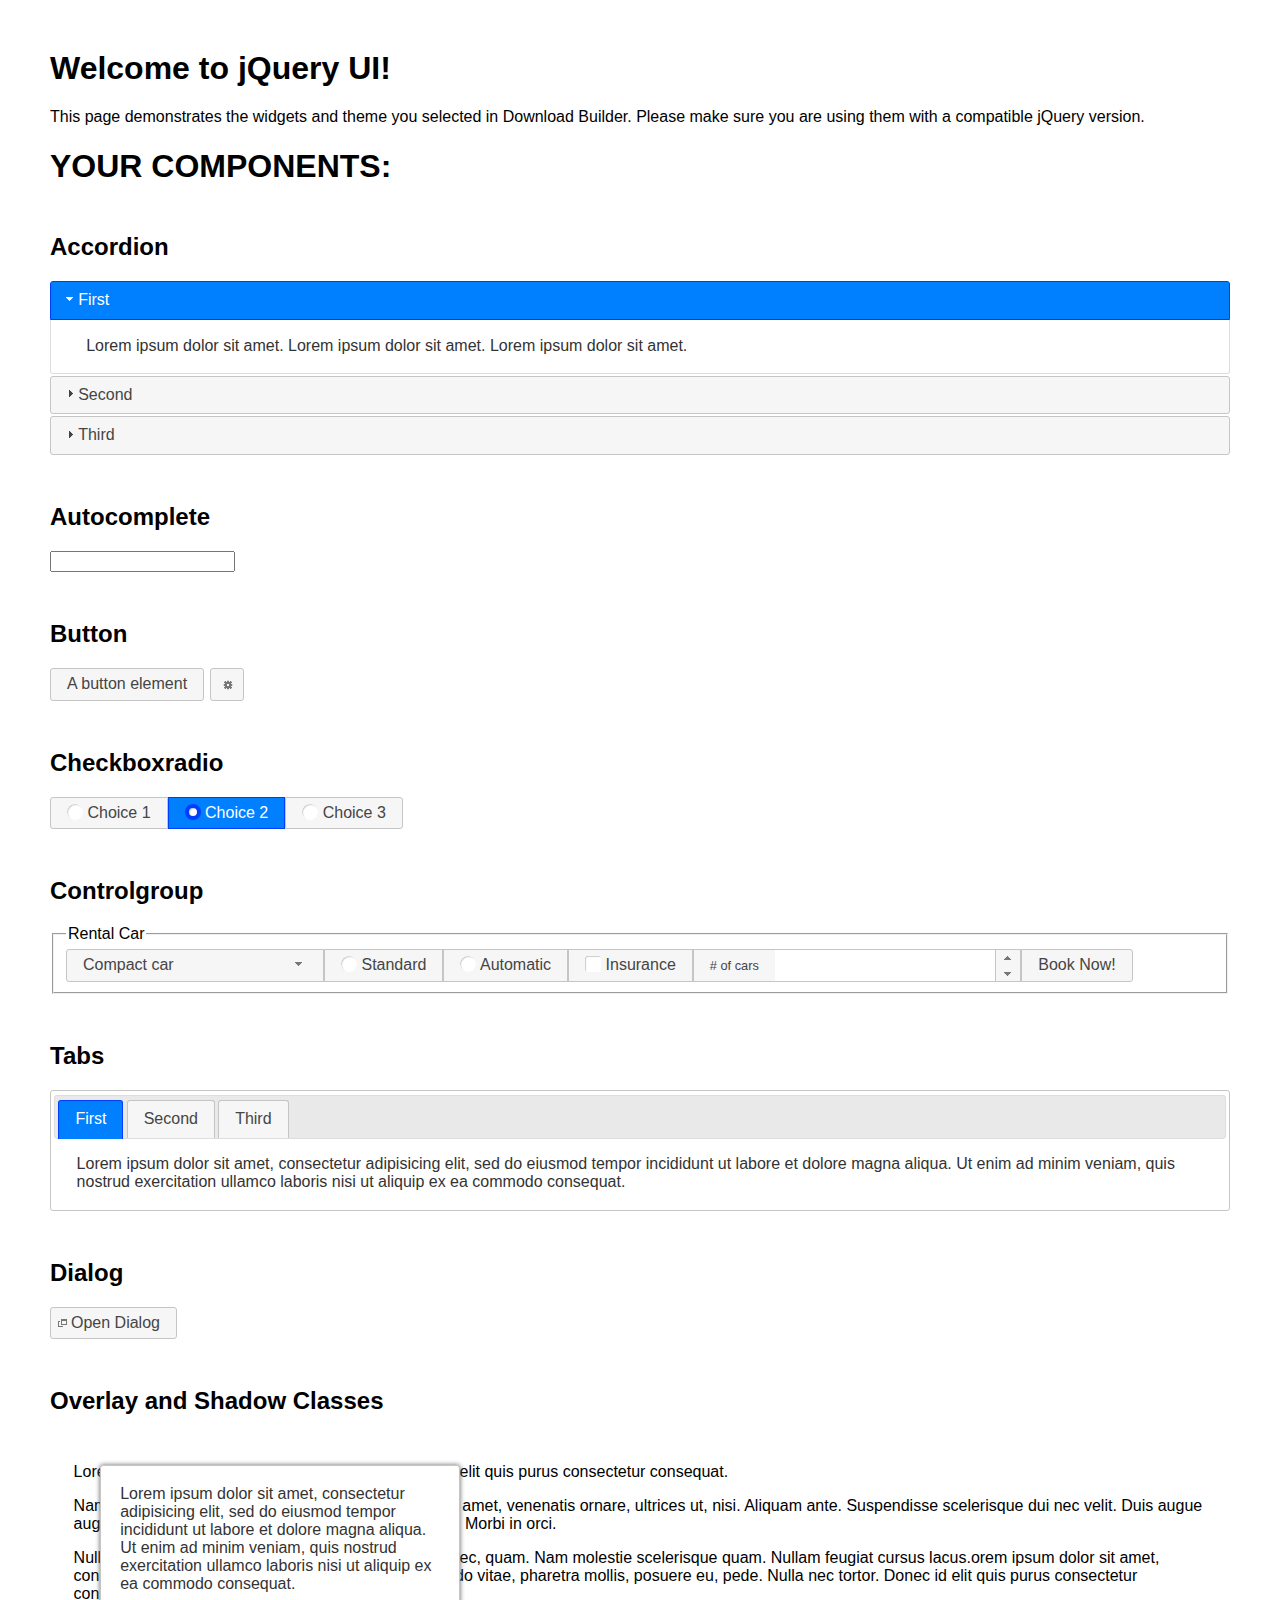
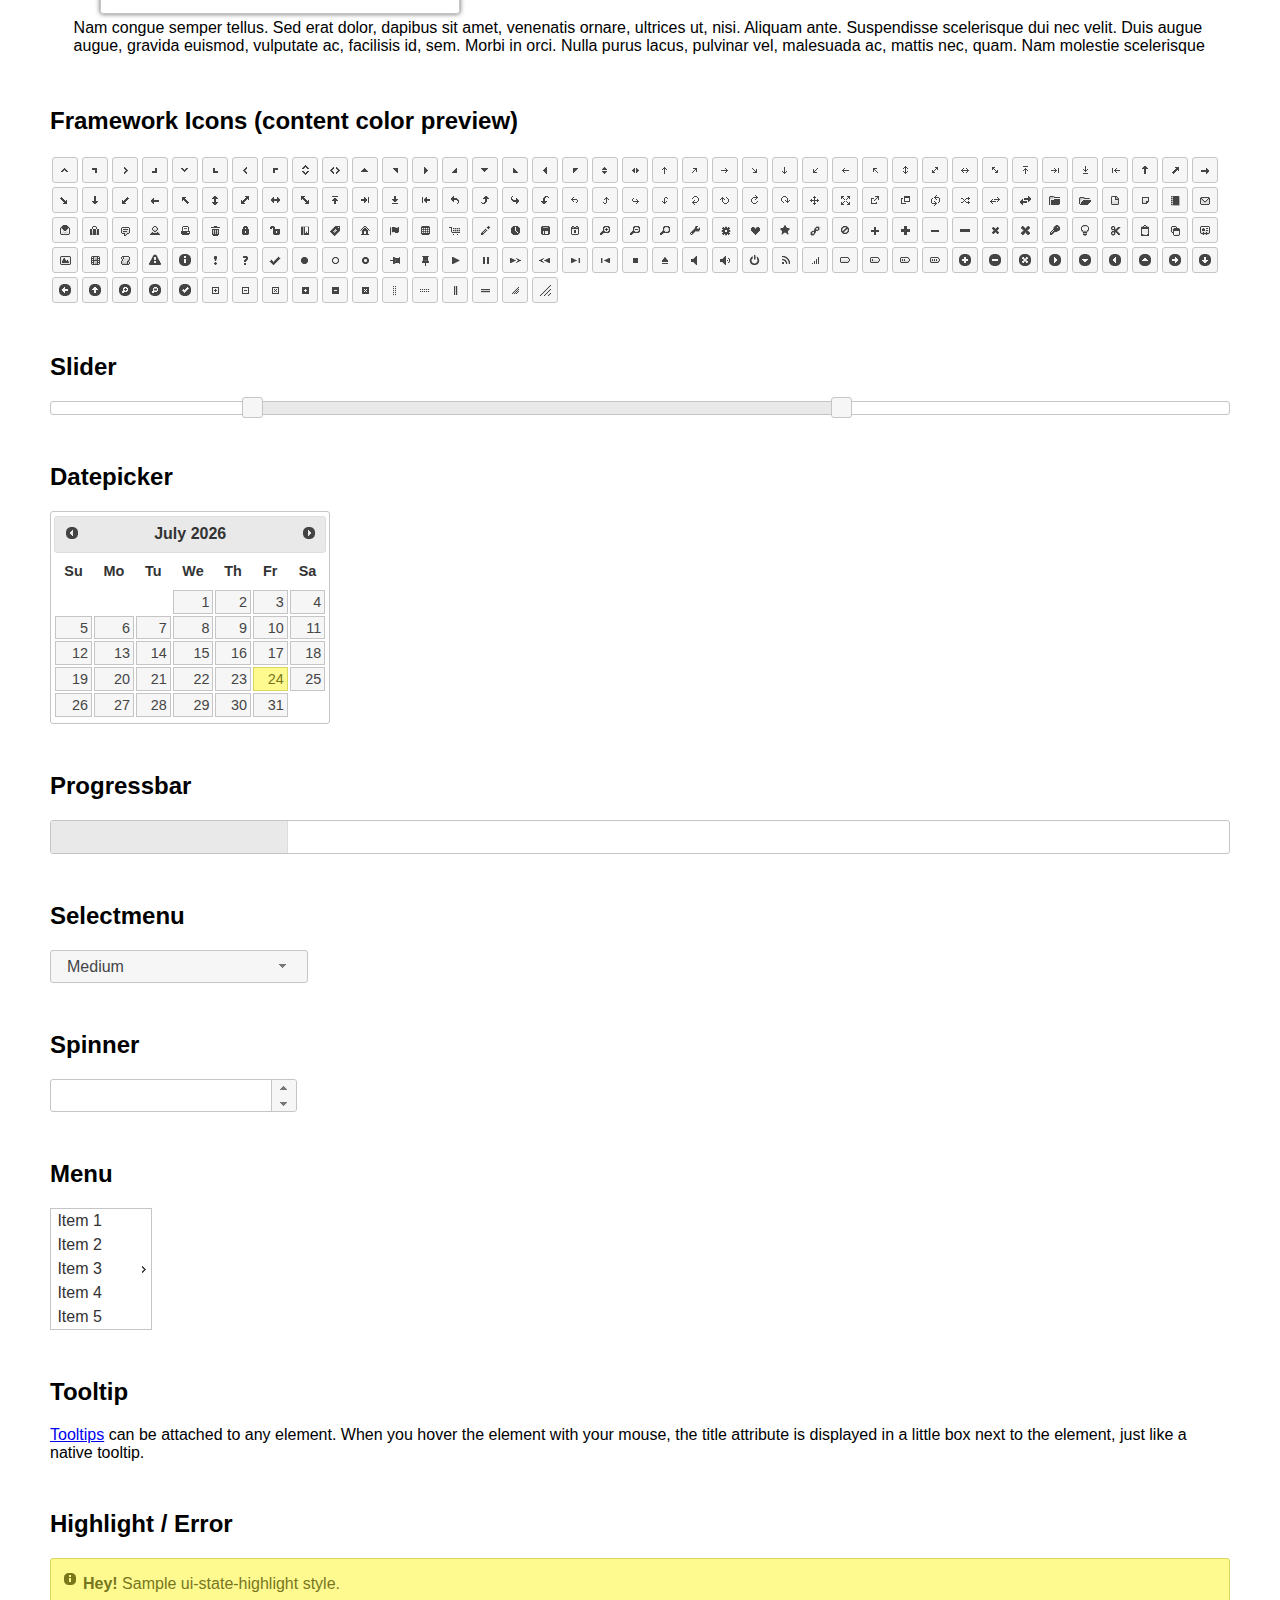
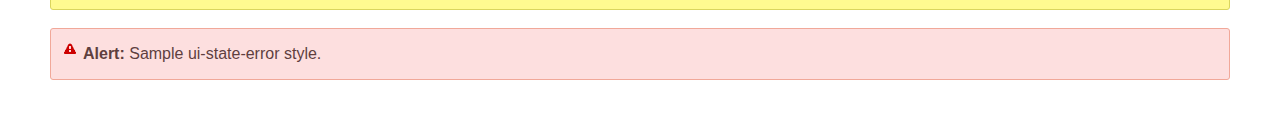
<file: static/assets/plugins/jquery-ui/index.html>
<!doctype html>
<html lang="us">
<head>
	<meta charset="utf-8">
	<title>jQuery UI Example Page</title>
	<link href="jquery-ui.css" rel="stylesheet">
	<style>
	body{
		font-family: "Trebuchet MS", sans-serif;
		margin: 50px;
	}
	.demoHeaders {
		margin-top: 2em;
	}
	#dialog-link {
		padding: .4em 1em .4em 20px;
		text-decoration: none;
		position: relative;
	}
	#dialog-link span.ui-icon {
		margin: 0 5px 0 0;
		position: absolute;
		left: .2em;
		top: 50%;
		margin-top: -8px;
	}
	#icons {
		margin: 0;
		padding: 0;
	}
	#icons li {
		margin: 2px;
		position: relative;
		padding: 4px 0;
		cursor: pointer;
		float: left;
		list-style: none;
	}
	#icons span.ui-icon {
		float: left;
		margin: 0 4px;
	}
	.fakewindowcontain .ui-widget-overlay {
		position: absolute;
	}
	select {
		width: 200px;
	}
	</style>
</head>
<body>

<h1>Welcome to jQuery UI!</h1>

<div class="ui-widget">
	<p>This page demonstrates the widgets and theme you selected in Download Builder. Please make sure you are using them with a compatible jQuery version.</p>
</div>

<h1>YOUR COMPONENTS:</h1>


<!-- Accordion -->
<h2 class="demoHeaders">Accordion</h2>
<div id="accordion">
	<h3>First</h3>
	<div>Lorem ipsum dolor sit amet. Lorem ipsum dolor sit amet. Lorem ipsum dolor sit amet.</div>
	<h3>Second</h3>
	<div>Phasellus mattis tincidunt nibh.</div>
	<h3>Third</h3>
	<div>Nam dui erat, auctor a, dignissim quis.</div>
</div>



<!-- Autocomplete -->
<h2 class="demoHeaders">Autocomplete</h2>
<div>
	<input id="autocomplete" title="type &quot;a&quot;">
</div>



<!-- Button -->
<h2 class="demoHeaders">Button</h2>
<button id="button">A button element</button>
<button id="button-icon">An icon-only button</button>



<!-- Checkboxradio -->
<h2 class="demoHeaders">Checkboxradio</h2>
<form style="margin-top: 1em;">
	<div id="radioset">
		<input type="radio" id="radio1" name="radio"><label for="radio1">Choice 1</label>
		<input type="radio" id="radio2" name="radio" checked="checked"><label for="radio2">Choice 2</label>
		<input type="radio" id="radio3" name="radio"><label for="radio3">Choice 3</label>
	</div>
</form>



<!-- Controlgroup -->
<h2 class="demoHeaders">Controlgroup</h2>
<fieldset>
	<legend>Rental Car</legend>
	<div id="controlgroup">
		<select id="car-type">
			<option>Compact car</option>
			<option>Midsize car</option>
			<option>Full size car</option>
			<option>SUV</option>
			<option>Luxury</option>
			<option>Truck</option>
			<option>Van</option>
		</select>
		<label for="transmission-standard">Standard</label>
		<input type="radio" name="transmission" id="transmission-standard">
		<label for="transmission-automatic">Automatic</label>
		<input type="radio" name="transmission" id="transmission-automatic">
		<label for="insurance">Insurance</label>
		<input type="checkbox" name="insurance" id="insurance">
		<label for="horizontal-spinner" class="ui-controlgroup-label"># of cars</label>
		<input id="horizontal-spinner" class="ui-spinner-input">
		<button>Book Now!</button>
	</div>
</fieldset>



<!-- Tabs -->
<h2 class="demoHeaders">Tabs</h2>
<div id="tabs">
	<ul>
		<li><a href="#tabs-1">First</a></li>
		<li><a href="#tabs-2">Second</a></li>
		<li><a href="#tabs-3">Third</a></li>
	</ul>
	<div id="tabs-1">Lorem ipsum dolor sit amet, consectetur adipisicing elit, sed do eiusmod tempor incididunt ut labore et dolore magna aliqua. Ut enim ad minim veniam, quis nostrud exercitation ullamco laboris nisi ut aliquip ex ea commodo consequat.</div>
	<div id="tabs-2">Phasellus mattis tincidunt nibh. Cras orci urna, blandit id, pretium vel, aliquet ornare, felis. Maecenas scelerisque sem non nisl. Fusce sed lorem in enim dictum bibendum.</div>
	<div id="tabs-3">Nam dui erat, auctor a, dignissim quis, sollicitudin eu, felis. Pellentesque nisi urna, interdum eget, sagittis et, consequat vestibulum, lacus. Mauris porttitor ullamcorper augue.</div>
</div>



<h2 class="demoHeaders">Dialog</h2>
<p>
	<button id="dialog-link" class="ui-button ui-corner-all ui-widget">
		<span class="ui-icon ui-icon-newwin"></span>Open Dialog
	</button>
</p>

<h2 class="demoHeaders">Overlay and Shadow Classes</h2>
<div style="position: relative; width: 96%; height: 200px; padding:1% 2%; overflow:hidden;" class="fakewindowcontain">
	<p>Lorem ipsum dolor sit amet,  Nulla nec tortor. Donec id elit quis purus consectetur consequat. </p><p>Nam congue semper tellus. Sed erat dolor, dapibus sit amet, venenatis ornare, ultrices ut, nisi. Aliquam ante. Suspendisse scelerisque dui nec velit. Duis augue augue, gravida euismod, vulputate ac, facilisis id, sem. Morbi in orci. </p><p>Nulla purus lacus, pulvinar vel, malesuada ac, mattis nec, quam. Nam molestie scelerisque quam. Nullam feugiat cursus lacus.orem ipsum dolor sit amet, consectetur adipiscing elit. Donec libero risus, commodo vitae, pharetra mollis, posuere eu, pede. Nulla nec tortor. Donec id elit quis purus consectetur consequat. </p><p>Nam congue semper tellus. Sed erat dolor, dapibus sit amet, venenatis ornare, ultrices ut, nisi. Aliquam ante. Suspendisse scelerisque dui nec velit. Duis augue augue, gravida euismod, vulputate ac, facilisis id, sem. Morbi in orci. Nulla purus lacus, pulvinar vel, malesuada ac, mattis nec, quam. Nam molestie scelerisque quam. </p><p>Nullam feugiat cursus lacus.orem ipsum dolor sit amet, consectetur adipiscing elit. Donec libero risus, commodo vitae, pharetra mollis, posuere eu, pede. Nulla nec tortor. Donec id elit quis purus consectetur consequat. Nam congue semper tellus. Sed erat dolor, dapibus sit amet, venenatis ornare, ultrices ut, nisi. Aliquam ante. </p><p>Suspendisse scelerisque dui nec velit. Duis augue augue, gravida euismod, vulputate ac, facilisis id, sem. Morbi in orci. Nulla purus lacus, pulvinar vel, malesuada ac, mattis nec, quam. Nam molestie scelerisque quam. Nullam feugiat cursus lacus.orem ipsum dolor sit amet, consectetur adipiscing elit. Donec libero risus, commodo vitae, pharetra mollis, posuere eu, pede. Nulla nec tortor. Donec id elit quis purus consectetur consequat. Nam congue semper tellus. Sed erat dolor, dapibus sit amet, venenatis ornare, ultrices ut, nisi. </p>

	<!-- ui-dialog -->
	<div class="ui-widget-overlay ui-front"></div>
	<div style="position: absolute; width: 320px; left: 50px; top: 30px; padding: 1.2em" class="ui-widget ui-front ui-widget-content ui-corner-all ui-widget-shadow">
		Lorem ipsum dolor sit amet, consectetur adipisicing elit, sed do eiusmod tempor incididunt ut labore et dolore magna aliqua. Ut enim ad minim veniam, quis nostrud exercitation ullamco laboris nisi ut aliquip ex ea commodo consequat.
	</div>

</div>

<!-- ui-dialog -->
<div id="dialog" title="Dialog Title">
	<p>Lorem ipsum dolor sit amet, consectetur adipisicing elit, sed do eiusmod tempor incididunt ut labore et dolore magna aliqua. Ut enim ad minim veniam, quis nostrud exercitation ullamco laboris nisi ut aliquip ex ea commodo consequat.</p>
</div>



<h2 class="demoHeaders">Framework Icons (content color preview)</h2>
<ul id="icons" class="ui-widget ui-helper-clearfix">
	<li class="ui-state-default ui-corner-all" title=".ui-icon-caret-1-n"><span class="ui-icon ui-icon-caret-1-n"></span></li>
	<li class="ui-state-default ui-corner-all" title=".ui-icon-caret-1-ne"><span class="ui-icon ui-icon-caret-1-ne"></span></li>
	<li class="ui-state-default ui-corner-all" title=".ui-icon-caret-1-e"><span class="ui-icon ui-icon-caret-1-e"></span></li>
	<li class="ui-state-default ui-corner-all" title=".ui-icon-caret-1-se"><span class="ui-icon ui-icon-caret-1-se"></span></li>
	<li class="ui-state-default ui-corner-all" title=".ui-icon-caret-1-s"><span class="ui-icon ui-icon-caret-1-s"></span></li>
	<li class="ui-state-default ui-corner-all" title=".ui-icon-caret-1-sw"><span class="ui-icon ui-icon-caret-1-sw"></span></li>
	<li class="ui-state-default ui-corner-all" title=".ui-icon-caret-1-w"><span class="ui-icon ui-icon-caret-1-w"></span></li>
	<li class="ui-state-default ui-corner-all" title=".ui-icon-caret-1-nw"><span class="ui-icon ui-icon-caret-1-nw"></span></li>
	<li class="ui-state-default ui-corner-all" title=".ui-icon-caret-2-n-s"><span class="ui-icon ui-icon-caret-2-n-s"></span></li>
	<li class="ui-state-default ui-corner-all" title=".ui-icon-caret-2-e-w"><span class="ui-icon ui-icon-caret-2-e-w"></span></li>
	<li class="ui-state-default ui-corner-all" title=".ui-icon-triangle-1-n"><span class="ui-icon ui-icon-triangle-1-n"></span></li>
	<li class="ui-state-default ui-corner-all" title=".ui-icon-triangle-1-ne"><span class="ui-icon ui-icon-triangle-1-ne"></span></li>
	<li class="ui-state-default ui-corner-all" title=".ui-icon-triangle-1-e"><span class="ui-icon ui-icon-triangle-1-e"></span></li>
	<li class="ui-state-default ui-corner-all" title=".ui-icon-triangle-1-se"><span class="ui-icon ui-icon-triangle-1-se"></span></li>
	<li class="ui-state-default ui-corner-all" title=".ui-icon-triangle-1-s"><span class="ui-icon ui-icon-triangle-1-s"></span></li>
	<li class="ui-state-default ui-corner-all" title=".ui-icon-triangle-1-sw"><span class="ui-icon ui-icon-triangle-1-sw"></span></li>
	<li class="ui-state-default ui-corner-all" title=".ui-icon-triangle-1-w"><span class="ui-icon ui-icon-triangle-1-w"></span></li>
	<li class="ui-state-default ui-corner-all" title=".ui-icon-triangle-1-nw"><span class="ui-icon ui-icon-triangle-1-nw"></span></li>
	<li class="ui-state-default ui-corner-all" title=".ui-icon-triangle-2-n-s"><span class="ui-icon ui-icon-triangle-2-n-s"></span></li>
	<li class="ui-state-default ui-corner-all" title=".ui-icon-triangle-2-e-w"><span class="ui-icon ui-icon-triangle-2-e-w"></span></li>
	<li class="ui-state-default ui-corner-all" title=".ui-icon-arrow-1-n"><span class="ui-icon ui-icon-arrow-1-n"></span></li>
	<li class="ui-state-default ui-corner-all" title=".ui-icon-arrow-1-ne"><span class="ui-icon ui-icon-arrow-1-ne"></span></li>
	<li class="ui-state-default ui-corner-all" title=".ui-icon-arrow-1-e"><span class="ui-icon ui-icon-arrow-1-e"></span></li>
	<li class="ui-state-default ui-corner-all" title=".ui-icon-arrow-1-se"><span class="ui-icon ui-icon-arrow-1-se"></span></li>
	<li class="ui-state-default ui-corner-all" title=".ui-icon-arrow-1-s"><span class="ui-icon ui-icon-arrow-1-s"></span></li>
	<li class="ui-state-default ui-corner-all" title=".ui-icon-arrow-1-sw"><span class="ui-icon ui-icon-arrow-1-sw"></span></li>
	<li class="ui-state-default ui-corner-all" title=".ui-icon-arrow-1-w"><span class="ui-icon ui-icon-arrow-1-w"></span></li>
	<li class="ui-state-default ui-corner-all" title=".ui-icon-arrow-1-nw"><span class="ui-icon ui-icon-arrow-1-nw"></span></li>
	<li class="ui-state-default ui-corner-all" title=".ui-icon-arrow-2-n-s"><span class="ui-icon ui-icon-arrow-2-n-s"></span></li>
	<li class="ui-state-default ui-corner-all" title=".ui-icon-arrow-2-ne-sw"><span class="ui-icon ui-icon-arrow-2-ne-sw"></span></li>
	<li class="ui-state-default ui-corner-all" title=".ui-icon-arrow-2-e-w"><span class="ui-icon ui-icon-arrow-2-e-w"></span></li>
	<li class="ui-state-default ui-corner-all" title=".ui-icon-arrow-2-se-nw"><span class="ui-icon ui-icon-arrow-2-se-nw"></span></li>
	<li class="ui-state-default ui-corner-all" title=".ui-icon-arrowstop-1-n"><span class="ui-icon ui-icon-arrowstop-1-n"></span></li>
	<li class="ui-state-default ui-corner-all" title=".ui-icon-arrowstop-1-e"><span class="ui-icon ui-icon-arrowstop-1-e"></span></li>
	<li class="ui-state-default ui-corner-all" title=".ui-icon-arrowstop-1-s"><span class="ui-icon ui-icon-arrowstop-1-s"></span></li>
	<li class="ui-state-default ui-corner-all" title=".ui-icon-arrowstop-1-w"><span class="ui-icon ui-icon-arrowstop-1-w"></span></li>
	<li class="ui-state-default ui-corner-all" title=".ui-icon-arrowthick-1-n"><span class="ui-icon ui-icon-arrowthick-1-n"></span></li>
	<li class="ui-state-default ui-corner-all" title=".ui-icon-arrowthick-1-ne"><span class="ui-icon ui-icon-arrowthick-1-ne"></span></li>
	<li class="ui-state-default ui-corner-all" title=".ui-icon-arrowthick-1-e"><span class="ui-icon ui-icon-arrowthick-1-e"></span></li>
	<li class="ui-state-default ui-corner-all" title=".ui-icon-arrowthick-1-se"><span class="ui-icon ui-icon-arrowthick-1-se"></span></li>
	<li class="ui-state-default ui-corner-all" title=".ui-icon-arrowthick-1-s"><span class="ui-icon ui-icon-arrowthick-1-s"></span></li>
	<li class="ui-state-default ui-corner-all" title=".ui-icon-arrowthick-1-sw"><span class="ui-icon ui-icon-arrowthick-1-sw"></span></li>
	<li class="ui-state-default ui-corner-all" title=".ui-icon-arrowthick-1-w"><span class="ui-icon ui-icon-arrowthick-1-w"></span></li>
	<li class="ui-state-default ui-corner-all" title=".ui-icon-arrowthick-1-nw"><span class="ui-icon ui-icon-arrowthick-1-nw"></span></li>
	<li class="ui-state-default ui-corner-all" title=".ui-icon-arrowthick-2-n-s"><span class="ui-icon ui-icon-arrowthick-2-n-s"></span></li>
	<li class="ui-state-default ui-corner-all" title=".ui-icon-arrowthick-2-ne-sw"><span class="ui-icon ui-icon-arrowthick-2-ne-sw"></span></li>
	<li class="ui-state-default ui-corner-all" title=".ui-icon-arrowthick-2-e-w"><span class="ui-icon ui-icon-arrowthick-2-e-w"></span></li>
	<li class="ui-state-default ui-corner-all" title=".ui-icon-arrowthick-2-se-nw"><span class="ui-icon ui-icon-arrowthick-2-se-nw"></span></li>
	<li class="ui-state-default ui-corner-all" title=".ui-icon-arrowthickstop-1-n"><span class="ui-icon ui-icon-arrowthickstop-1-n"></span></li>
	<li class="ui-state-default ui-corner-all" title=".ui-icon-arrowthickstop-1-e"><span class="ui-icon ui-icon-arrowthickstop-1-e"></span></li>
	<li class="ui-state-default ui-corner-all" title=".ui-icon-arrowthickstop-1-s"><span class="ui-icon ui-icon-arrowthickstop-1-s"></span></li>
	<li class="ui-state-default ui-corner-all" title=".ui-icon-arrowthickstop-1-w"><span class="ui-icon ui-icon-arrowthickstop-1-w"></span></li>
	<li class="ui-state-default ui-corner-all" title=".ui-icon-arrowreturnthick-1-w"><span class="ui-icon ui-icon-arrowreturnthick-1-w"></span></li>
	<li class="ui-state-default ui-corner-all" title=".ui-icon-arrowreturnthick-1-n"><span class="ui-icon ui-icon-arrowreturnthick-1-n"></span></li>
	<li class="ui-state-default ui-corner-all" title=".ui-icon-arrowreturnthick-1-e"><span class="ui-icon ui-icon-arrowreturnthick-1-e"></span></li>
	<li class="ui-state-default ui-corner-all" title=".ui-icon-arrowreturnthick-1-s"><span class="ui-icon ui-icon-arrowreturnthick-1-s"></span></li>
	<li class="ui-state-default ui-corner-all" title=".ui-icon-arrowreturn-1-w"><span class="ui-icon ui-icon-arrowreturn-1-w"></span></li>
	<li class="ui-state-default ui-corner-all" title=".ui-icon-arrowreturn-1-n"><span class="ui-icon ui-icon-arrowreturn-1-n"></span></li>
	<li class="ui-state-default ui-corner-all" title=".ui-icon-arrowreturn-1-e"><span class="ui-icon ui-icon-arrowreturn-1-e"></span></li>
	<li class="ui-state-default ui-corner-all" title=".ui-icon-arrowreturn-1-s"><span class="ui-icon ui-icon-arrowreturn-1-s"></span></li>
	<li class="ui-state-default ui-corner-all" title=".ui-icon-arrowrefresh-1-w"><span class="ui-icon ui-icon-arrowrefresh-1-w"></span></li>
	<li class="ui-state-default ui-corner-all" title=".ui-icon-arrowrefresh-1-n"><span class="ui-icon ui-icon-arrowrefresh-1-n"></span></li>
	<li class="ui-state-default ui-corner-all" title=".ui-icon-arrowrefresh-1-e"><span class="ui-icon ui-icon-arrowrefresh-1-e"></span></li>
	<li class="ui-state-default ui-corner-all" title=".ui-icon-arrowrefresh-1-s"><span class="ui-icon ui-icon-arrowrefresh-1-s"></span></li>
	<li class="ui-state-default ui-corner-all" title=".ui-icon-arrow-4"><span class="ui-icon ui-icon-arrow-4"></span></li>
	<li class="ui-state-default ui-corner-all" title=".ui-icon-arrow-4-diag"><span class="ui-icon ui-icon-arrow-4-diag"></span></li>
	<li class="ui-state-default ui-corner-all" title=".ui-icon-extlink"><span class="ui-icon ui-icon-extlink"></span></li>
	<li class="ui-state-default ui-corner-all" title=".ui-icon-newwin"><span class="ui-icon ui-icon-newwin"></span></li>
	<li class="ui-state-default ui-corner-all" title=".ui-icon-refresh"><span class="ui-icon ui-icon-refresh"></span></li>
	<li class="ui-state-default ui-corner-all" title=".ui-icon-shuffle"><span class="ui-icon ui-icon-shuffle"></span></li>
	<li class="ui-state-default ui-corner-all" title=".ui-icon-transfer-e-w"><span class="ui-icon ui-icon-transfer-e-w"></span></li>
	<li class="ui-state-default ui-corner-all" title=".ui-icon-transferthick-e-w"><span class="ui-icon ui-icon-transferthick-e-w"></span></li>
	<li class="ui-state-default ui-corner-all" title=".ui-icon-folder-collapsed"><span class="ui-icon ui-icon-folder-collapsed"></span></li>
	<li class="ui-state-default ui-corner-all" title=".ui-icon-folder-open"><span class="ui-icon ui-icon-folder-open"></span></li>
	<li class="ui-state-default ui-corner-all" title=".ui-icon-document"><span class="ui-icon ui-icon-document"></span></li>
	<li class="ui-state-default ui-corner-all" title=".ui-icon-document-b"><span class="ui-icon ui-icon-document-b"></span></li>
	<li class="ui-state-default ui-corner-all" title=".ui-icon-note"><span class="ui-icon ui-icon-note"></span></li>
	<li class="ui-state-default ui-corner-all" title=".ui-icon-mail-closed"><span class="ui-icon ui-icon-mail-closed"></span></li>
	<li class="ui-state-default ui-corner-all" title=".ui-icon-mail-open"><span class="ui-icon ui-icon-mail-open"></span></li>
	<li class="ui-state-default ui-corner-all" title=".ui-icon-suitcase"><span class="ui-icon ui-icon-suitcase"></span></li>
	<li class="ui-state-default ui-corner-all" title=".ui-icon-comment"><span class="ui-icon ui-icon-comment"></span></li>
	<li class="ui-state-default ui-corner-all" title=".ui-icon-person"><span class="ui-icon ui-icon-person"></span></li>
	<li class="ui-state-default ui-corner-all" title=".ui-icon-print"><span class="ui-icon ui-icon-print"></span></li>
	<li class="ui-state-default ui-corner-all" title=".ui-icon-trash"><span class="ui-icon ui-icon-trash"></span></li>
	<li class="ui-state-default ui-corner-all" title=".ui-icon-locked"><span class="ui-icon ui-icon-locked"></span></li>
	<li class="ui-state-default ui-corner-all" title=".ui-icon-unlocked"><span class="ui-icon ui-icon-unlocked"></span></li>
	<li class="ui-state-default ui-corner-all" title=".ui-icon-bookmark"><span class="ui-icon ui-icon-bookmark"></span></li>
	<li class="ui-state-default ui-corner-all" title=".ui-icon-tag"><span class="ui-icon ui-icon-tag"></span></li>
	<li class="ui-state-default ui-corner-all" title=".ui-icon-home"><span class="ui-icon ui-icon-home"></span></li>
	<li class="ui-state-default ui-corner-all" title=".ui-icon-flag"><span class="ui-icon ui-icon-flag"></span></li>
	<li class="ui-state-default ui-corner-all" title=".ui-icon-calculator"><span class="ui-icon ui-icon-calculator"></span></li>
	<li class="ui-state-default ui-corner-all" title=".ui-icon-cart"><span class="ui-icon ui-icon-cart"></span></li>
	<li class="ui-state-default ui-corner-all" title=".ui-icon-pencil"><span class="ui-icon ui-icon-pencil"></span></li>
	<li class="ui-state-default ui-corner-all" title=".ui-icon-clock"><span class="ui-icon ui-icon-clock"></span></li>
	<li class="ui-state-default ui-corner-all" title=".ui-icon-disk"><span class="ui-icon ui-icon-disk"></span></li>
	<li class="ui-state-default ui-corner-all" title=".ui-icon-calendar"><span class="ui-icon ui-icon-calendar"></span></li>
	<li class="ui-state-default ui-corner-all" title=".ui-icon-zoomin"><span class="ui-icon ui-icon-zoomin"></span></li>
	<li class="ui-state-default ui-corner-all" title=".ui-icon-zoomout"><span class="ui-icon ui-icon-zoomout"></span></li>
	<li class="ui-state-default ui-corner-all" title=".ui-icon-search"><span class="ui-icon ui-icon-search"></span></li>
	<li class="ui-state-default ui-corner-all" title=".ui-icon-wrench"><span class="ui-icon ui-icon-wrench"></span></li>
	<li class="ui-state-default ui-corner-all" title=".ui-icon-gear"><span class="ui-icon ui-icon-gear"></span></li>
	<li class="ui-state-default ui-corner-all" title=".ui-icon-heart"><span class="ui-icon ui-icon-heart"></span></li>
	<li class="ui-state-default ui-corner-all" title=".ui-icon-star"><span class="ui-icon ui-icon-star"></span></li>
	<li class="ui-state-default ui-corner-all" title=".ui-icon-link"><span class="ui-icon ui-icon-link"></span></li>
	<li class="ui-state-default ui-corner-all" title=".ui-icon-cancel"><span class="ui-icon ui-icon-cancel"></span></li>
	<li class="ui-state-default ui-corner-all" title=".ui-icon-plus"><span class="ui-icon ui-icon-plus"></span></li>
	<li class="ui-state-default ui-corner-all" title=".ui-icon-plusthick"><span class="ui-icon ui-icon-plusthick"></span></li>
	<li class="ui-state-default ui-corner-all" title=".ui-icon-minus"><span class="ui-icon ui-icon-minus"></span></li>
	<li class="ui-state-default ui-corner-all" title=".ui-icon-minusthick"><span class="ui-icon ui-icon-minusthick"></span></li>
	<li class="ui-state-default ui-corner-all" title=".ui-icon-close"><span class="ui-icon ui-icon-close"></span></li>
	<li class="ui-state-default ui-corner-all" title=".ui-icon-closethick"><span class="ui-icon ui-icon-closethick"></span></li>
	<li class="ui-state-default ui-corner-all" title=".ui-icon-key"><span class="ui-icon ui-icon-key"></span></li>
	<li class="ui-state-default ui-corner-all" title=".ui-icon-lightbulb"><span class="ui-icon ui-icon-lightbulb"></span></li>
	<li class="ui-state-default ui-corner-all" title=".ui-icon-scissors"><span class="ui-icon ui-icon-scissors"></span></li>
	<li class="ui-state-default ui-corner-all" title=".ui-icon-clipboard"><span class="ui-icon ui-icon-clipboard"></span></li>
	<li class="ui-state-default ui-corner-all" title=".ui-icon-copy"><span class="ui-icon ui-icon-copy"></span></li>
	<li class="ui-state-default ui-corner-all" title=".ui-icon-contact"><span class="ui-icon ui-icon-contact"></span></li>
	<li class="ui-state-default ui-corner-all" title=".ui-icon-image"><span class="ui-icon ui-icon-image"></span></li>
	<li class="ui-state-default ui-corner-all" title=".ui-icon-video"><span class="ui-icon ui-icon-video"></span></li>
	<li class="ui-state-default ui-corner-all" title=".ui-icon-script"><span class="ui-icon ui-icon-script"></span></li>
	<li class="ui-state-default ui-corner-all" title=".ui-icon-alert"><span class="ui-icon ui-icon-alert"></span></li>
	<li class="ui-state-default ui-corner-all" title=".ui-icon-info"><span class="ui-icon ui-icon-info"></span></li>
	<li class="ui-state-default ui-corner-all" title=".ui-icon-notice"><span class="ui-icon ui-icon-notice"></span></li>
	<li class="ui-state-default ui-corner-all" title=".ui-icon-help"><span class="ui-icon ui-icon-help"></span></li>
	<li class="ui-state-default ui-corner-all" title=".ui-icon-check"><span class="ui-icon ui-icon-check"></span></li>
	<li class="ui-state-default ui-corner-all" title=".ui-icon-bullet"><span class="ui-icon ui-icon-bullet"></span></li>
	<li class="ui-state-default ui-corner-all" title=".ui-icon-radio-off"><span class="ui-icon ui-icon-radio-off"></span></li>
	<li class="ui-state-default ui-corner-all" title=".ui-icon-radio-on"><span class="ui-icon ui-icon-radio-on"></span></li>
	<li class="ui-state-default ui-corner-all" title=".ui-icon-pin-w"><span class="ui-icon ui-icon-pin-w"></span></li>
	<li class="ui-state-default ui-corner-all" title=".ui-icon-pin-s"><span class="ui-icon ui-icon-pin-s"></span></li>
	<li class="ui-state-default ui-corner-all" title=".ui-icon-play"><span class="ui-icon ui-icon-play"></span></li>
	<li class="ui-state-default ui-corner-all" title=".ui-icon-pause"><span class="ui-icon ui-icon-pause"></span></li>
	<li class="ui-state-default ui-corner-all" title=".ui-icon-seek-next"><span class="ui-icon ui-icon-seek-next"></span></li>
	<li class="ui-state-default ui-corner-all" title=".ui-icon-seek-prev"><span class="ui-icon ui-icon-seek-prev"></span></li>
	<li class="ui-state-default ui-corner-all" title=".ui-icon-seek-end"><span class="ui-icon ui-icon-seek-end"></span></li>
	<li class="ui-state-default ui-corner-all" title=".ui-icon-seek-first"><span class="ui-icon ui-icon-seek-first"></span></li>
	<li class="ui-state-default ui-corner-all" title=".ui-icon-stop"><span class="ui-icon ui-icon-stop"></span></li>
	<li class="ui-state-default ui-corner-all" title=".ui-icon-eject"><span class="ui-icon ui-icon-eject"></span></li>
	<li class="ui-state-default ui-corner-all" title=".ui-icon-volume-off"><span class="ui-icon ui-icon-volume-off"></span></li>
	<li class="ui-state-default ui-corner-all" title=".ui-icon-volume-on"><span class="ui-icon ui-icon-volume-on"></span></li>
	<li class="ui-state-default ui-corner-all" title=".ui-icon-power"><span class="ui-icon ui-icon-power"></span></li>
	<li class="ui-state-default ui-corner-all" title=".ui-icon-signal-diag"><span class="ui-icon ui-icon-signal-diag"></span></li>
	<li class="ui-state-default ui-corner-all" title=".ui-icon-signal"><span class="ui-icon ui-icon-signal"></span></li>
	<li class="ui-state-default ui-corner-all" title=".ui-icon-battery-0"><span class="ui-icon ui-icon-battery-0"></span></li>
	<li class="ui-state-default ui-corner-all" title=".ui-icon-battery-1"><span class="ui-icon ui-icon-battery-1"></span></li>
	<li class="ui-state-default ui-corner-all" title=".ui-icon-battery-2"><span class="ui-icon ui-icon-battery-2"></span></li>
	<li class="ui-state-default ui-corner-all" title=".ui-icon-battery-3"><span class="ui-icon ui-icon-battery-3"></span></li>
	<li class="ui-state-default ui-corner-all" title=".ui-icon-circle-plus"><span class="ui-icon ui-icon-circle-plus"></span></li>
	<li class="ui-state-default ui-corner-all" title=".ui-icon-circle-minus"><span class="ui-icon ui-icon-circle-minus"></span></li>
	<li class="ui-state-default ui-corner-all" title=".ui-icon-circle-close"><span class="ui-icon ui-icon-circle-close"></span></li>
	<li class="ui-state-default ui-corner-all" title=".ui-icon-circle-triangle-e"><span class="ui-icon ui-icon-circle-triangle-e"></span></li>
	<li class="ui-state-default ui-corner-all" title=".ui-icon-circle-triangle-s"><span class="ui-icon ui-icon-circle-triangle-s"></span></li>
	<li class="ui-state-default ui-corner-all" title=".ui-icon-circle-triangle-w"><span class="ui-icon ui-icon-circle-triangle-w"></span></li>
	<li class="ui-state-default ui-corner-all" title=".ui-icon-circle-triangle-n"><span class="ui-icon ui-icon-circle-triangle-n"></span></li>
	<li class="ui-state-default ui-corner-all" title=".ui-icon-circle-arrow-e"><span class="ui-icon ui-icon-circle-arrow-e"></span></li>
	<li class="ui-state-default ui-corner-all" title=".ui-icon-circle-arrow-s"><span class="ui-icon ui-icon-circle-arrow-s"></span></li>
	<li class="ui-state-default ui-corner-all" title=".ui-icon-circle-arrow-w"><span class="ui-icon ui-icon-circle-arrow-w"></span></li>
	<li class="ui-state-default ui-corner-all" title=".ui-icon-circle-arrow-n"><span class="ui-icon ui-icon-circle-arrow-n"></span></li>
	<li class="ui-state-default ui-corner-all" title=".ui-icon-circle-zoomin"><span class="ui-icon ui-icon-circle-zoomin"></span></li>
	<li class="ui-state-default ui-corner-all" title=".ui-icon-circle-zoomout"><span class="ui-icon ui-icon-circle-zoomout"></span></li>
	<li class="ui-state-default ui-corner-all" title=".ui-icon-circle-check"><span class="ui-icon ui-icon-circle-check"></span></li>
	<li class="ui-state-default ui-corner-all" title=".ui-icon-circlesmall-plus"><span class="ui-icon ui-icon-circlesmall-plus"></span></li>
	<li class="ui-state-default ui-corner-all" title=".ui-icon-circlesmall-minus"><span class="ui-icon ui-icon-circlesmall-minus"></span></li>
	<li class="ui-state-default ui-corner-all" title=".ui-icon-circlesmall-close"><span class="ui-icon ui-icon-circlesmall-close"></span></li>
	<li class="ui-state-default ui-corner-all" title=".ui-icon-squaresmall-plus"><span class="ui-icon ui-icon-squaresmall-plus"></span></li>
	<li class="ui-state-default ui-corner-all" title=".ui-icon-squaresmall-minus"><span class="ui-icon ui-icon-squaresmall-minus"></span></li>
	<li class="ui-state-default ui-corner-all" title=".ui-icon-squaresmall-close"><span class="ui-icon ui-icon-squaresmall-close"></span></li>
	<li class="ui-state-default ui-corner-all" title=".ui-icon-grip-dotted-vertical"><span class="ui-icon ui-icon-grip-dotted-vertical"></span></li>
	<li class="ui-state-default ui-corner-all" title=".ui-icon-grip-dotted-horizontal"><span class="ui-icon ui-icon-grip-dotted-horizontal"></span></li>
	<li class="ui-state-default ui-corner-all" title=".ui-icon-grip-solid-vertical"><span class="ui-icon ui-icon-grip-solid-vertical"></span></li>
	<li class="ui-state-default ui-corner-all" title=".ui-icon-grip-solid-horizontal"><span class="ui-icon ui-icon-grip-solid-horizontal"></span></li>
	<li class="ui-state-default ui-corner-all" title=".ui-icon-gripsmall-diagonal-se"><span class="ui-icon ui-icon-gripsmall-diagonal-se"></span></li>
	<li class="ui-state-default ui-corner-all" title=".ui-icon-grip-diagonal-se"><span class="ui-icon ui-icon-grip-diagonal-se"></span></li>
</ul>


<!-- Slider -->
<h2 class="demoHeaders">Slider</h2>
<div id="slider"></div>



<!-- Datepicker -->
<h2 class="demoHeaders">Datepicker</h2>
<div id="datepicker"></div>



<!-- Progressbar -->
<h2 class="demoHeaders">Progressbar</h2>
<div id="progressbar"></div>



<!-- Progressbar -->
<h2 class="demoHeaders">Selectmenu</h2>
<select id="selectmenu">
	<option>Slower</option>
	<option>Slow</option>
	<option selected="selected">Medium</option>
	<option>Fast</option>
	<option>Faster</option>
</select>



<!-- Spinner -->
<h2 class="demoHeaders">Spinner</h2>
<input id="spinner">



<!-- Menu -->
<h2 class="demoHeaders">Menu</h2>
<ul style="width:100px;" id="menu">
	<li><div>Item 1</div></li>
	<li><div>Item 2</div></li>
	<li><div>Item 3</div>
		<ul>
			<li><div>Item 3-1</div></li>
			<li><div>Item 3-2</div></li>
			<li><div>Item 3-3</div></li>
			<li><div>Item 3-4</div></li>
			<li><div>Item 3-5</div></li>
		</ul>
	</li>
	<li><div>Item 4</div></li>
	<li><div>Item 5</div></li>
</ul>



<!-- Tooltip -->
<h2 class="demoHeaders">Tooltip</h2>
<p id="tooltip">
	<a href="#" title="That&apos;s what this widget is">Tooltips</a> can be attached to any element. When you hover
the element with your mouse, the title attribute is displayed in a little box next to the element, just like a native tooltip.
</p>


<!-- Highlight / Error -->
<h2 class="demoHeaders">Highlight / Error</h2>
<div class="ui-widget">
	<div class="ui-state-highlight ui-corner-all" style="margin-top: 20px; padding: 0 .7em;">
		<p><span class="ui-icon ui-icon-info" style="float: left; margin-right: .3em;"></span>
		<strong>Hey!</strong> Sample ui-state-highlight style.</p>
	</div>
</div>
<br>
<div class="ui-widget">
	<div class="ui-state-error ui-corner-all" style="padding: 0 .7em;">
		<p><span class="ui-icon ui-icon-alert" style="float: left; margin-right: .3em;"></span>
		<strong>Alert:</strong> Sample ui-state-error style.</p>
	</div>
</div>

<script src="external/jquery/jquery.js"></script>
<script src="jquery-ui.js"></script>
<script>

$( "#accordion" ).accordion();



var availableTags = [
	"ActionScript",
	"AppleScript",
	"Asp",
	"BASIC",
	"C",
	"C++",
	"Clojure",
	"COBOL",
	"ColdFusion",
	"Erlang",
	"Fortran",
	"Groovy",
	"Haskell",
	"Java",
	"JavaScript",
	"Lisp",
	"Perl",
	"PHP",
	"Python",
	"Ruby",
	"Scala",
	"Scheme"
];
$( "#autocomplete" ).autocomplete({
	source: availableTags
});



$( "#button" ).button();
$( "#button-icon" ).button({
	icon: "ui-icon-gear",
	showLabel: false
});



$( "#radioset" ).buttonset();



$( "#controlgroup" ).controlgroup();



$( "#tabs" ).tabs();



$( "#dialog" ).dialog({
	autoOpen: false,
	width: 400,
	buttons: [
		{
			text: "Ok",
			click: function() {
				$( this ).dialog( "close" );
			}
		},
		{
			text: "Cancel",
			click: function() {
				$( this ).dialog( "close" );
			}
		}
	]
});

// Link to open the dialog
$( "#dialog-link" ).click(function( event ) {
	$( "#dialog" ).dialog( "open" );
	event.preventDefault();
});



$( "#datepicker" ).datepicker({
	inline: true
});



$( "#slider" ).slider({
	range: true,
	values: [ 17, 67 ]
});



$( "#progressbar" ).progressbar({
	value: 20
});



$( "#spinner" ).spinner();



$( "#menu" ).menu();



$( "#tooltip" ).tooltip();



$( "#selectmenu" ).selectmenu();


// Hover states on the static widgets
$( "#dialog-link, #icons li" ).hover(
	function() {
		$( this ).addClass( "ui-state-hover" );
	},
	function() {
		$( this ).removeClass( "ui-state-hover" );
	}
);
</script>
</body>
</html>
</file>
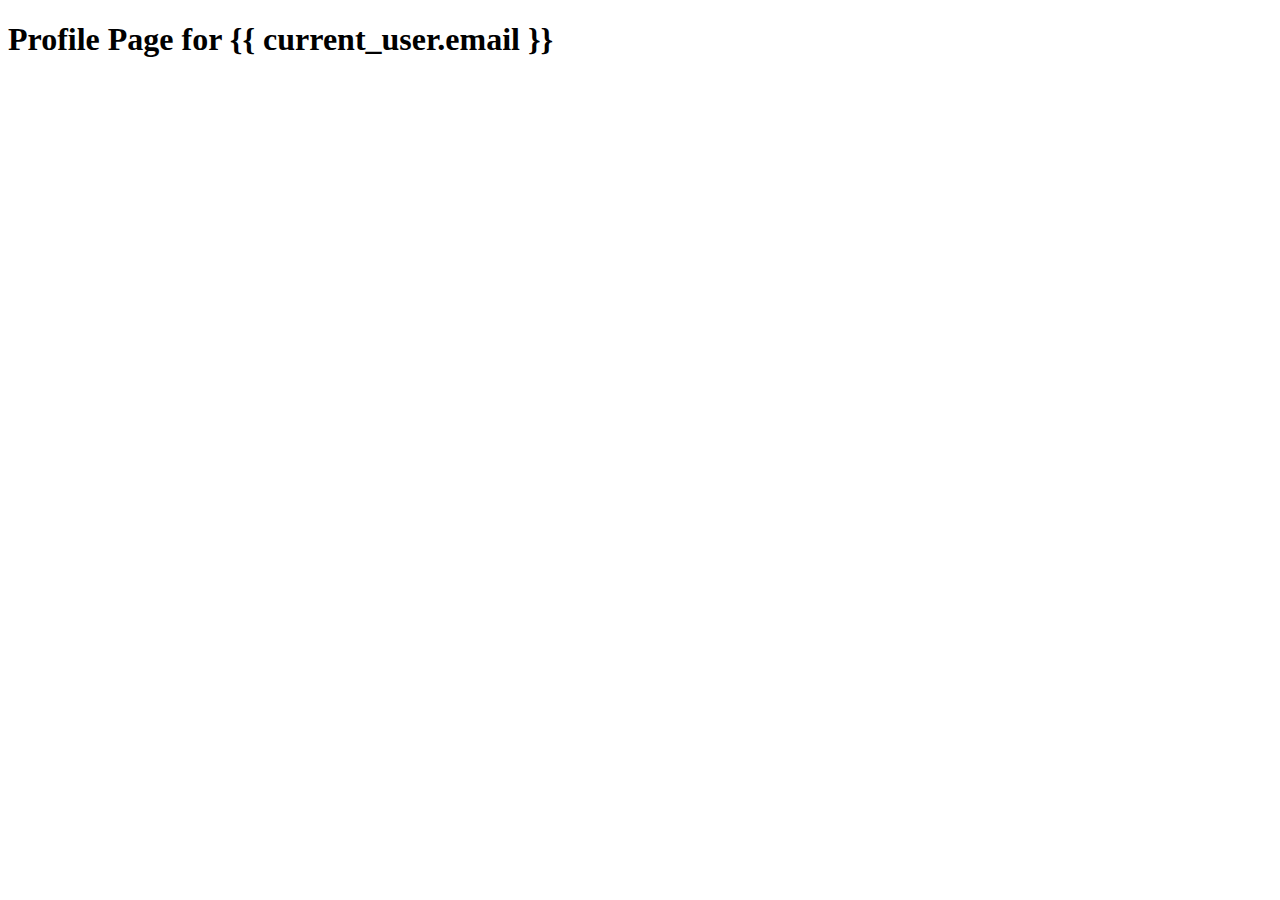
<file: templates/profile.html>
<!DOCTYPE html>
<html lang="en">
<head>
    <meta charset="UTF-8">
    <meta name="viewport" content="width=device-width, initial-scale=1.0">
    <meta http-equiv="X-UA-Compatible" content="ie=edge">
    <title>Document</title>
</head>
<body>
    <h1>Profile Page for {{ current_user.email }}</h1>
</body>
</html>
</file>
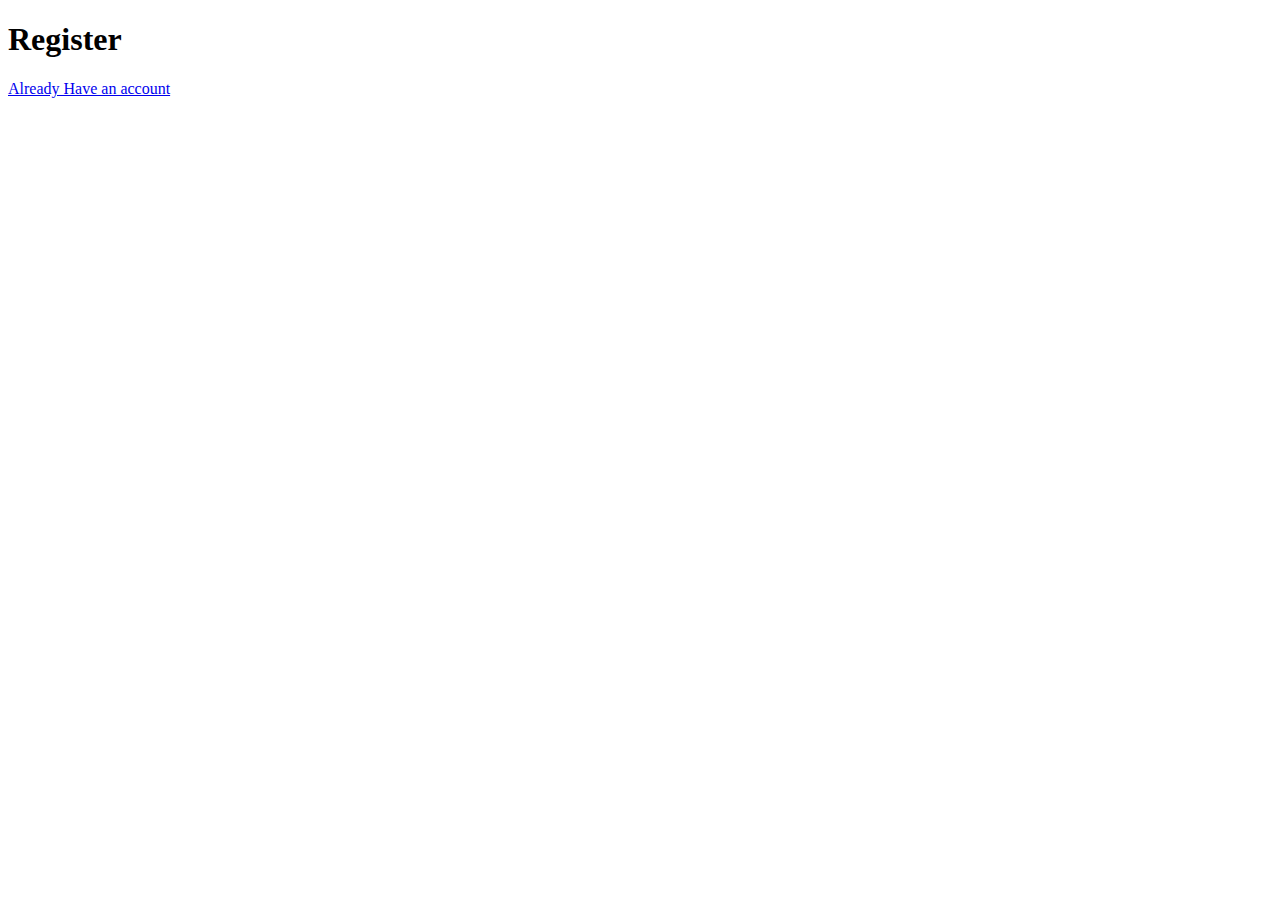
<file: templates/register.html>
<!DOCTYPE html>
<html lang="en">
<head>
    <meta charset="UTF-8">
    <meta name="viewport" content="width=device-width, initial-scale=1.0">
    <meta http-equiv="X-UA-Compatible" content="ie=edge">
    <title>Document</title>
</head>
<body>
<h1>Register</h1>
    <a href={{url_for('login')}}> Already Have an account</a>
</body>
</html>
</file>
